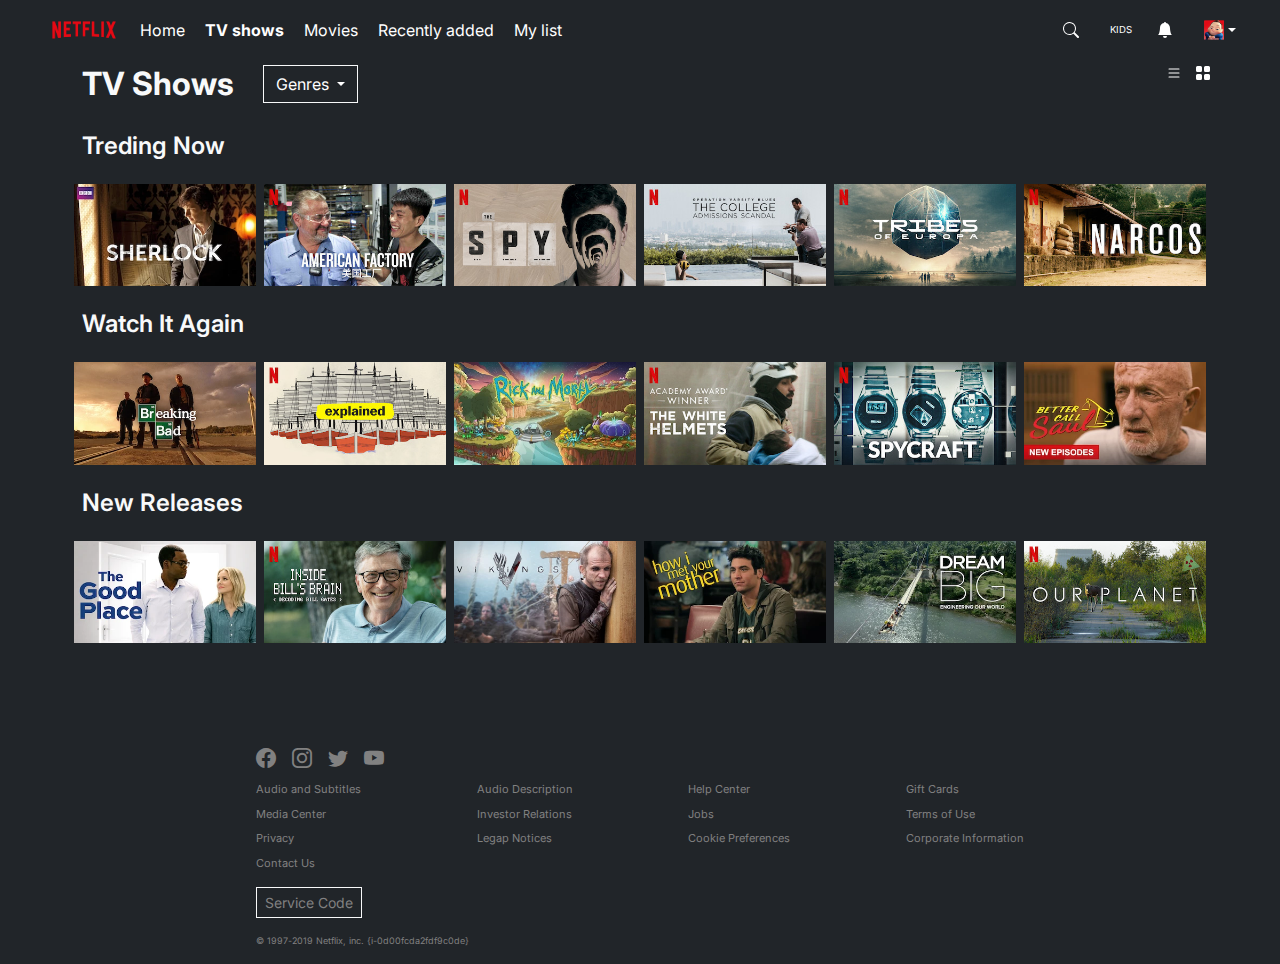
<file: index.html>
<!doctype html>
<html lang="en">

<head>
    <meta charset="utf-8">
    <meta name="viewport" content="width=device-width, initial-scale=1">
    <title>Bootstrap demo</title>
    <link href="https://cdn.jsdelivr.net/npm/bootstrap@5.3.3/dist/css/bootstrap.min.css" rel="stylesheet"
        integrity="sha384-QWTKZyjpPEjISv5WaRU9OFeRpok6YctnYmDr5pNlyT2bRjXh0JMhjY6hW+ALEwIH" crossorigin="anonymous">
    <link rel="stylesheet" href="assets/css/style.css">
    <link rel="preconnect" href="https://fonts.googleapis.com">
    <link rel="preconnect" href="https://fonts.gstatic.com" crossorigin>
    <link href="https://fonts.googleapis.com/css2?family=Inter:wght@100..900&display=swap" rel="stylesheet">
    <link rel="stylesheet" href="https://cdn.jsdelivr.net/npm/bootstrap-icons@1.11.3/font/bootstrap-icons.min.css">
</head>

<body class="bg-dark">
    <header>
        <nav class="navbar navbar-expand-md bg-dark">
            <div class="container-fluid">
                <a class="navbar-brand" href="#"><img src="assets/netflix_logo.png" width="80px"></a>
                <button class="navbar-toggler" type="button" data-bs-toggle="collapse"
                    data-bs-target="#navbarSupportedContent" aria-controls="navbarSupportedContent"
                    aria-expanded="false" aria-label="Toggle navigation">
                    <span class="navbar-toggler-icon"></span>
                </button>
                <div class="collapse navbar-collapse" id="navbarSupportedContent">
                    <ul class="navbar-nav me-auto mb-2 mb-lg-0" id="ul-nav">
                        <li class="nav-item dropdown">
                            Home
                        </li>
                        <li class="nav-item dropdown fw-bold">
                            TV shows
                        </li>
                        <li class="nav-item dropdown">
                            Movies
                        </li>
                        <li class="nav-item dropdown">
                            Recently added
                        </li>
                        <li class="nav-item dropdown">
                            My list
                        </li>
                    </ul>
                    <div class="icons">
                        <div class="toggle">
                            <img src="assets/img/search.svg">
                        </div>
                        <div class="toggle">
                            KIDS
                        </div>
                        <div class="toggle">
                            <img src="assets/img/bell-fill.svg">
                        </div>
                        <div class="">
                            <a class="dropdown-toggle img-container d-flex align-items-center " type="button"
                                id="dropdownMenuButton" data-bs-toggle="dropdown" aria-expanded="false">
                                <img src="assets/avatar.png" class="profile-img">
                            </a>
                            <ul class="dropdown-menu" aria-labelledby="dropdownMenuButton">
                                <li><a class="dropdown-item" href="#">Azione 1</a></li>
                                <li><a class="dropdown-item" href="#">Azione 2</a></li>
                                <li><a class="dropdown-item" href="#">Azione 3</a></li>
                            </ul>
                        </div>
                    </div>
                </div>
            </div>
        </nav>
    </header>
    <div class="container bg-dark d-flex justify-content-between ">
        <div class="row-6 d-inline-flex justify-content-between align-items-center" id="tv-show">
            <div class="col-2 p-0 fs-2 fw-bold text-light d-flex w-auto">
                TV Shows
            </div>
            <div class="col-1 p-0">
                <div class="dropdown">
                    <button class="btn btn-dark dropdown-toggle border-light rounded-0  " type="button"
                        data-bs-toggle="dropdown" aria-expanded="false">
                        Genres
                    </button>
                    <ul class="dropdown-menu">
                        <li><button class="dropdown-item" type="button">Action</button></li>
                        <li><button class="dropdown-item" type="button">Another action</button></li>
                        <li><button class="dropdown-item" type="button">Something else here</button></li>
                    </ul>
                </div>
            </div>
        </div>
        <div class="row-6 d-flex justify-content-between" id="toggle-container">
            <div class="col-1 text-light">
                <img src="assets/img/list.svg">
            </div>
            <div class="col-1 text-light">
                <img src="assets/img/grid-fill.svg">
            </div>
        </div>
    </div>
    <div class="container">
        <div class="row d-flex">
            <div class="text-light fs-4 fw-semibold" id="treding">Treding Now</div>
            <div class="col-2 px-1"><img src="assets/media/media0.webp" class="w-100"></div>
            <div class="col-2 px-1"><img src="assets/media/media1.jpg" class="w-100"></div>
            <div class="col-2 px-1"><img src="assets/media/media10.jpg" class="w-100"></div>
            <div class="col-2 px-1"><img src="assets/media/media11.jpg" class="w-100"></div>
            <div class="col-2 px-1"><img src="assets/media/media12.jpg" class="w-100"></div>
            <div class="col-2 px-1"><img src="assets/media/media13.jpg" class="w-100"></div>
        </div>
        <div class="row d-flex">
            <div class="text-light fs-4 fw-semibold" id="treding">Watch It Again</div>
            <div class="col-2 px-1"><img src="assets/media/media14.webp" class="w-100"></div>
            <div class="col-2 px-1"><img src="assets/media/media15.jpg" class="w-100"></div>
            <div class="col-2 px-1"><img src="assets/media/media16.webp" class="w-100"></div>
            <div class="col-2 px-1"><img src="assets/media/media17.jpg" class="w-100"></div>
            <div class="col-2 px-1"><img src="assets/media/media18.jpg" class="w-100"></div>
            <div class="col-2 px-1"><img src="assets/media/media19.webp" class="w-100"></div>
        </div>
        <div class="row d-flex">
            <div class="text-light fs-4 fw-semibold" id="treding">New Releases</div>
            <div class="col-2 px-1"><img src="assets/media/media2.webp" class="w-100"></div>
            <div class="col-2 px-1"><img src="assets/media/media20.jpg" class="w-100"></div>
            <div class="col-2 px-1"><img src="assets/media/media21.webp" class="w-100"></div>
            <div class="col-2 px-1"><img src="assets/media/media22.webp" class="w-100"></div>
            <div class="col-2 px-1"><img src="assets/media/media23.webp" class="w-100"></div>
            <div class="col-2 px-1"><img src="assets/media/media24.jpg" class="w-100"></div>
        </div>
    </div>
    <footer class="footer-container">
        <div class="d-flex align-items-center">
            <i class="bi bi-facebook colorFooter"></i>
            <i class="bi bi-instagram colorFooter ms-3"></i>
            <i class="bi bi-twitter colorFooter ms-3"></i>
            <i class="bi bi-youtube colorFooter ms-3"></i>
        </div>
        <div class="d-flex justify-content-between mt-2">
            <div class="">
                <p>Audio and Subtitles</p>
                <p>Media Center</p>
                <p>Privacy</p>
                <p>Contact Us</p>
            </div>
            <div>
                <p>Audio Description</p>
                <p>Investor Relations</p>
                <p>Legap Notices</p>
            </div>
            <div>
                <p>Help Center</p>
                <p>Jobs</p>
                <p>Cookie Preferences</p>
            </div>
            <div>
                <p>Gift Cards</p>
                <p>Terms of Use</p>
                <p>Corporate Information</p>
            </div>
        </div>

        <button class="btn btn-sm rounded-0 border-light colorFooter mt-2">Service Code</button>
        <p style="font-size: 9px;" class="my-3">&copy; 1997-2019 Netflix, inc. {i-0d00fcda2fdf9c0de}</p>
    </footer>















    <script src="assets/js/script.js"></script>
    <script src="https://cdn.jsdelivr.net/npm/@popperjs/core@2.11.8/dist/umd/popper.min.js"
        integrity="sha384-I7E8VVD/ismYTF4hNIPjVp/Zjvgyol6VFvRkX/vR+Vc4jQkC+hVqc2pM8ODewa9r"
        crossorigin="anonymous"></script>
    <script src="https://cdn.jsdelivr.net/npm/bootstrap@5.3.3/dist/js/bootstrap.min.js"
        integrity="sha384-0pUGZvbkm6XF6gxjEnlmuGrJXVbNuzT9qBBavbLwCsOGabYfZo0T0to5eqruptLy"
        crossorigin="anonymous"></script>
    <script src="https://cdn.jsdelivr.net/npm/bootstrap@5.3.3/dist/js/bootstrap.bundle.min.js"
        integrity="sha384-YvpcrYf0tY3lHB60NNkmXc5s9fDVZLESaAA55NDzOxhy9GkcIdslK1eN7N6jIeHz"
        crossorigin="anonymous"></script>
</body>

</html>
</file>
<file: assets/css/style.css>
* {
  font-family: "Inter", sans-serif;
}

.container-fluid {
  padding-inline: 44px;
}

ul {
  gap: 20px;
}
ul li {
  color: white;
}

.icons {
  display: flex;
  color: white;
  gap: 27px;
}
.icons .toggle {
  font-size: 0.6rem;
  display: flex;
  align-items: center;
  width: 20px;
  height: 20px;
}
.icons .toggle > img {
  filter: brightness(0) saturate(100%) invert(100%) sepia(100%) saturate(0%) hue-rotate(107deg) brightness(107%) contrast(103%);
}
.icons .img-container {
  all: unset;
}
.icons .img-container .profile-img {
  width: 20px;
  height: 20px;
}

#toggle-container {
  filter: brightness(0) saturate(100%) invert(100%) sepia(100%) saturate(0%) hue-rotate(107deg) brightness(107%) contrast(103%);
}

#tv-show {
  flex-basis: min-content;
}

#treding {
  margin: 20px 0;
}

.footer-container {
  padding-left: 20%;
  padding-right: 20%;
  margin-top: 100px;
}
@media screen and (max-width: 992px) {
  .footer-container {
    padding-left: 10%;
    padding-right: 10%;
  }
}
.footer-container .colorFooter, .footer-container p {
  color: #818181;
}
.footer-container p {
  font-size: 11px;
  margin-bottom: 8px;
}
.footer-container i {
  font-size: 20px;
}

#body {
  position: relative;
}/*# sourceMappingURL=style.css.map */
</file>
